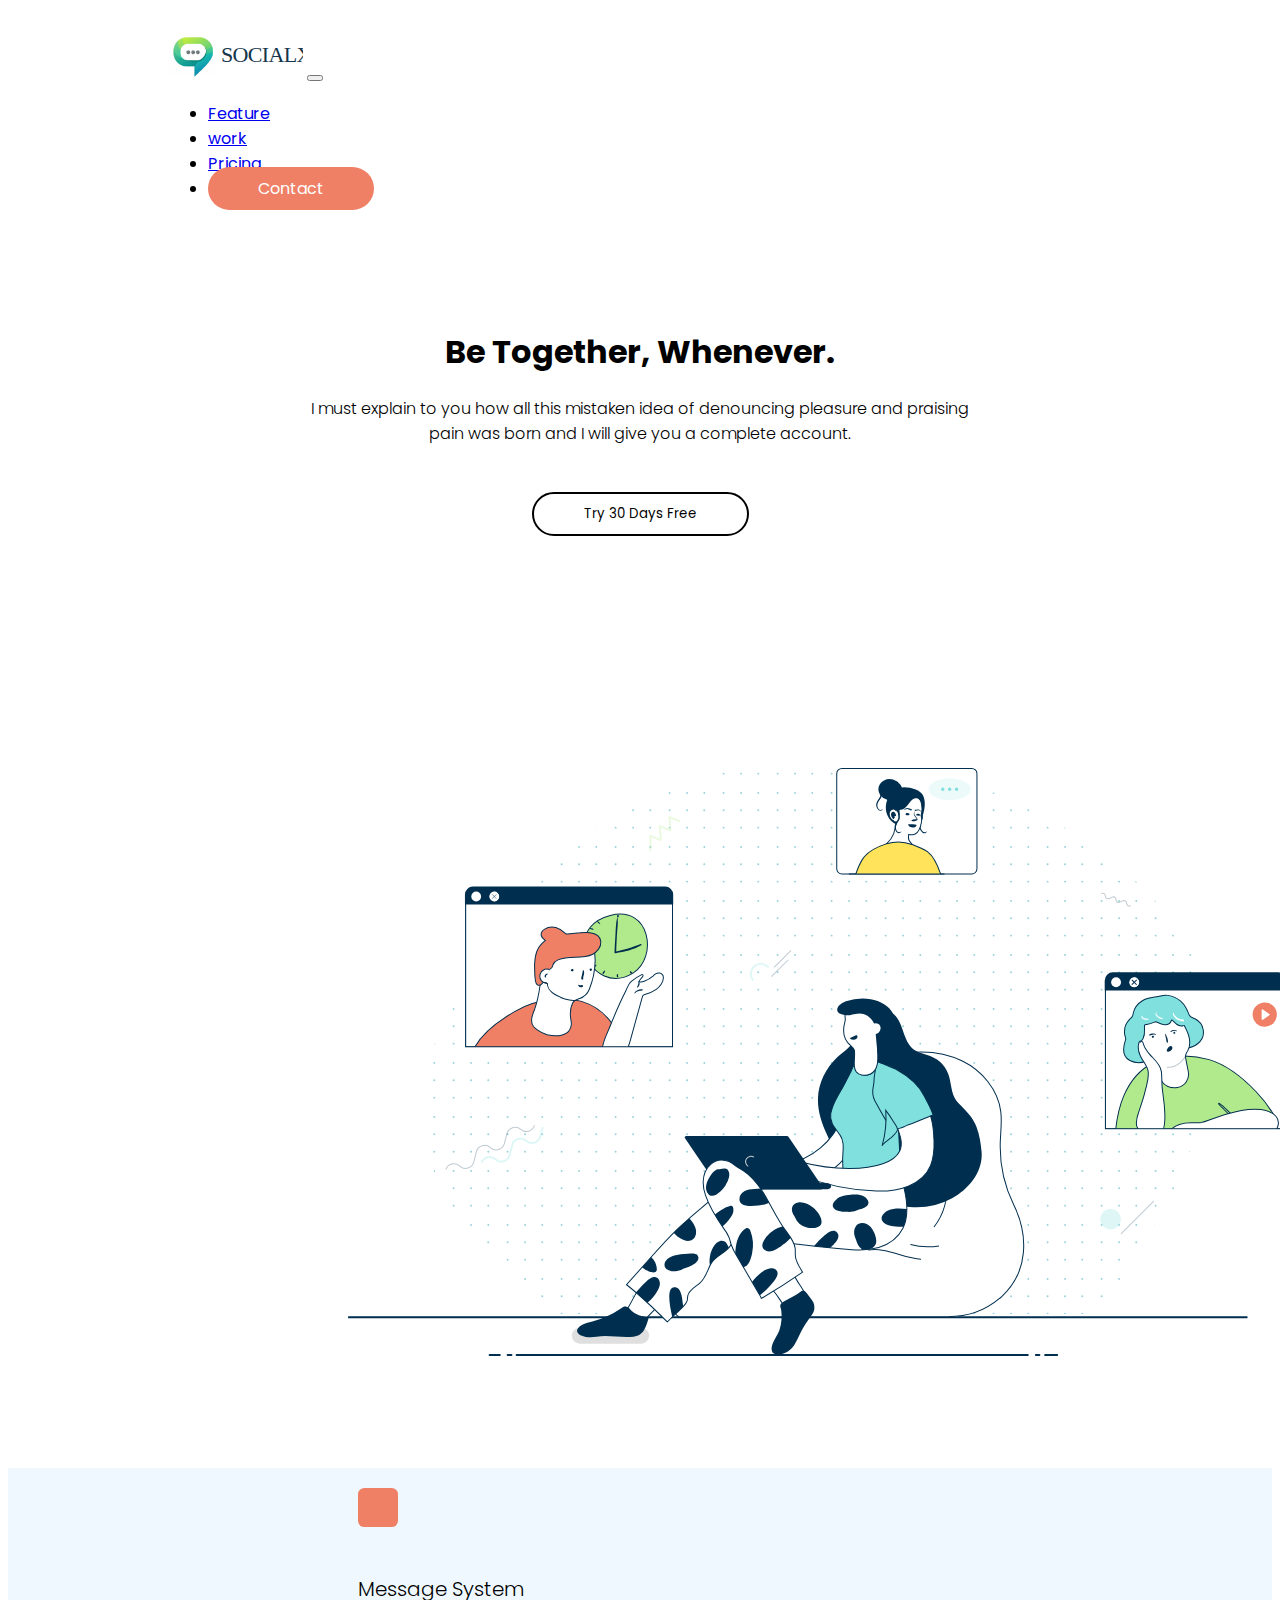
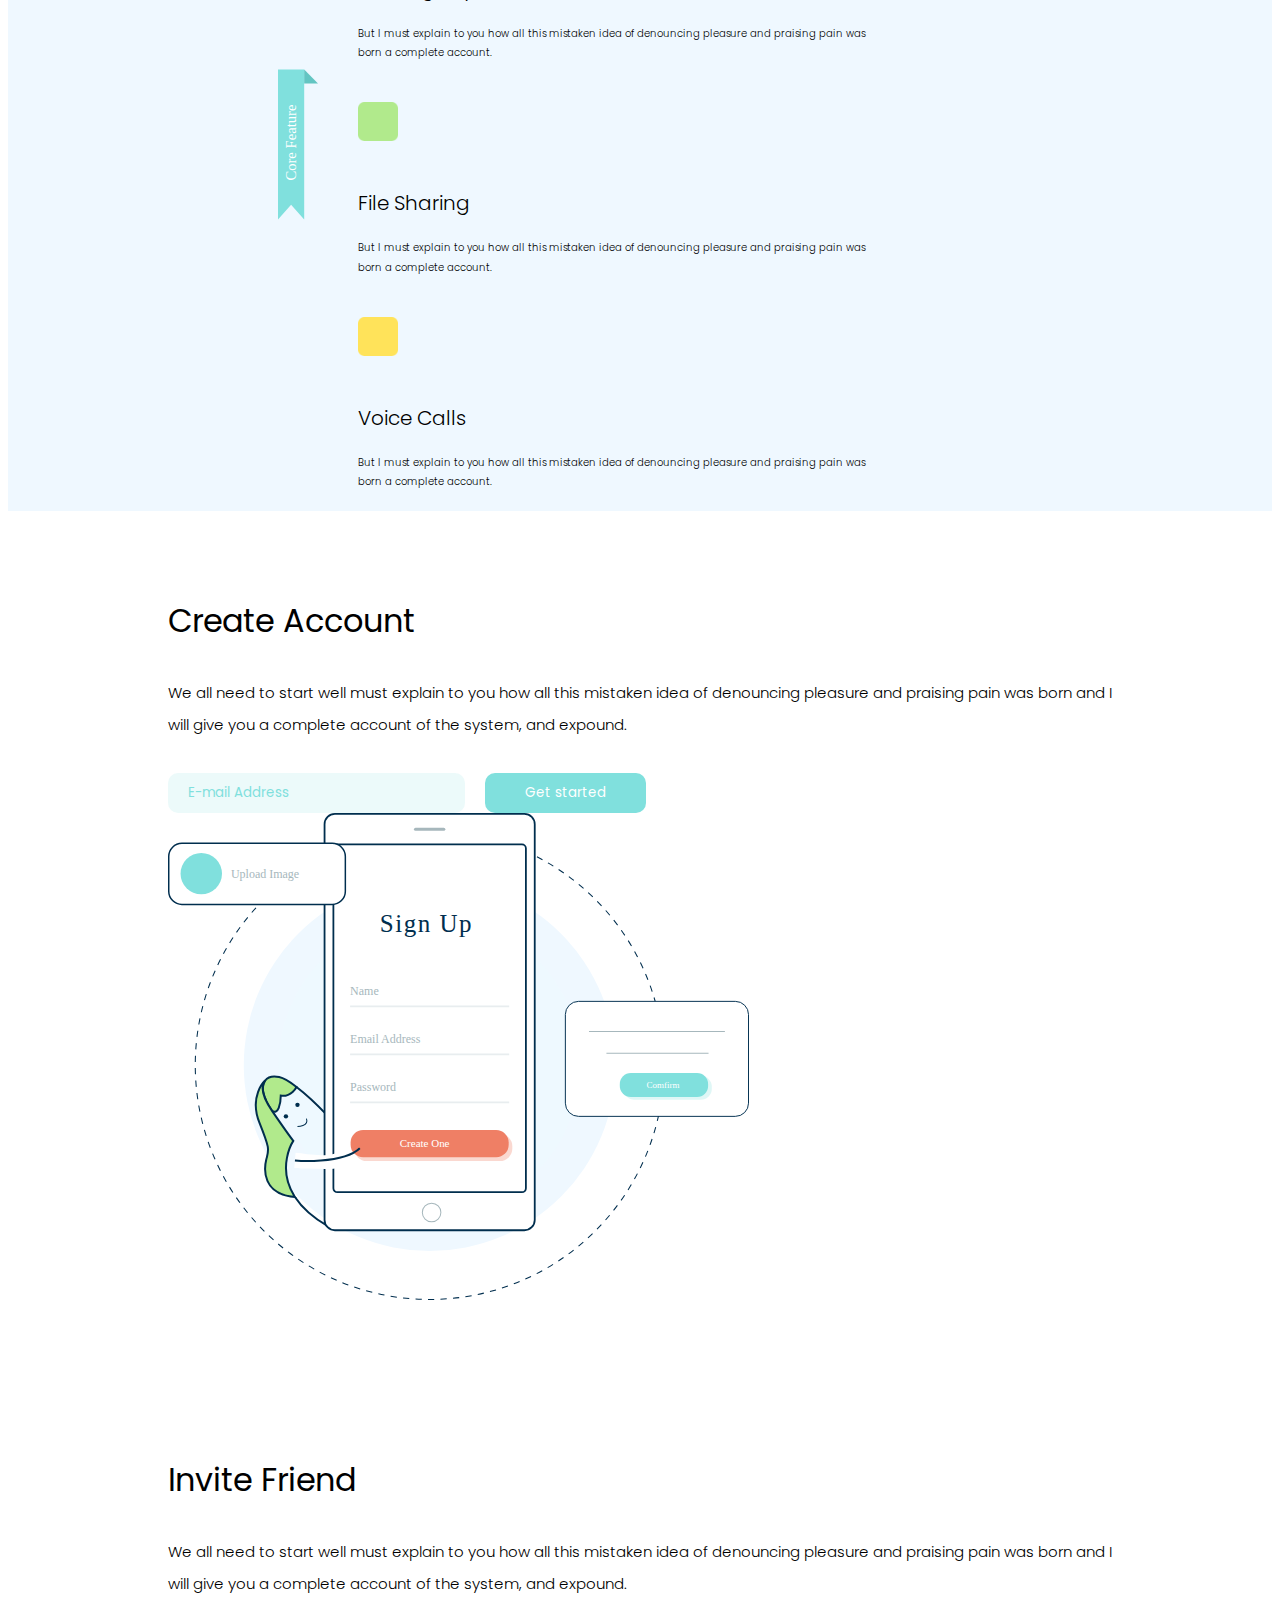
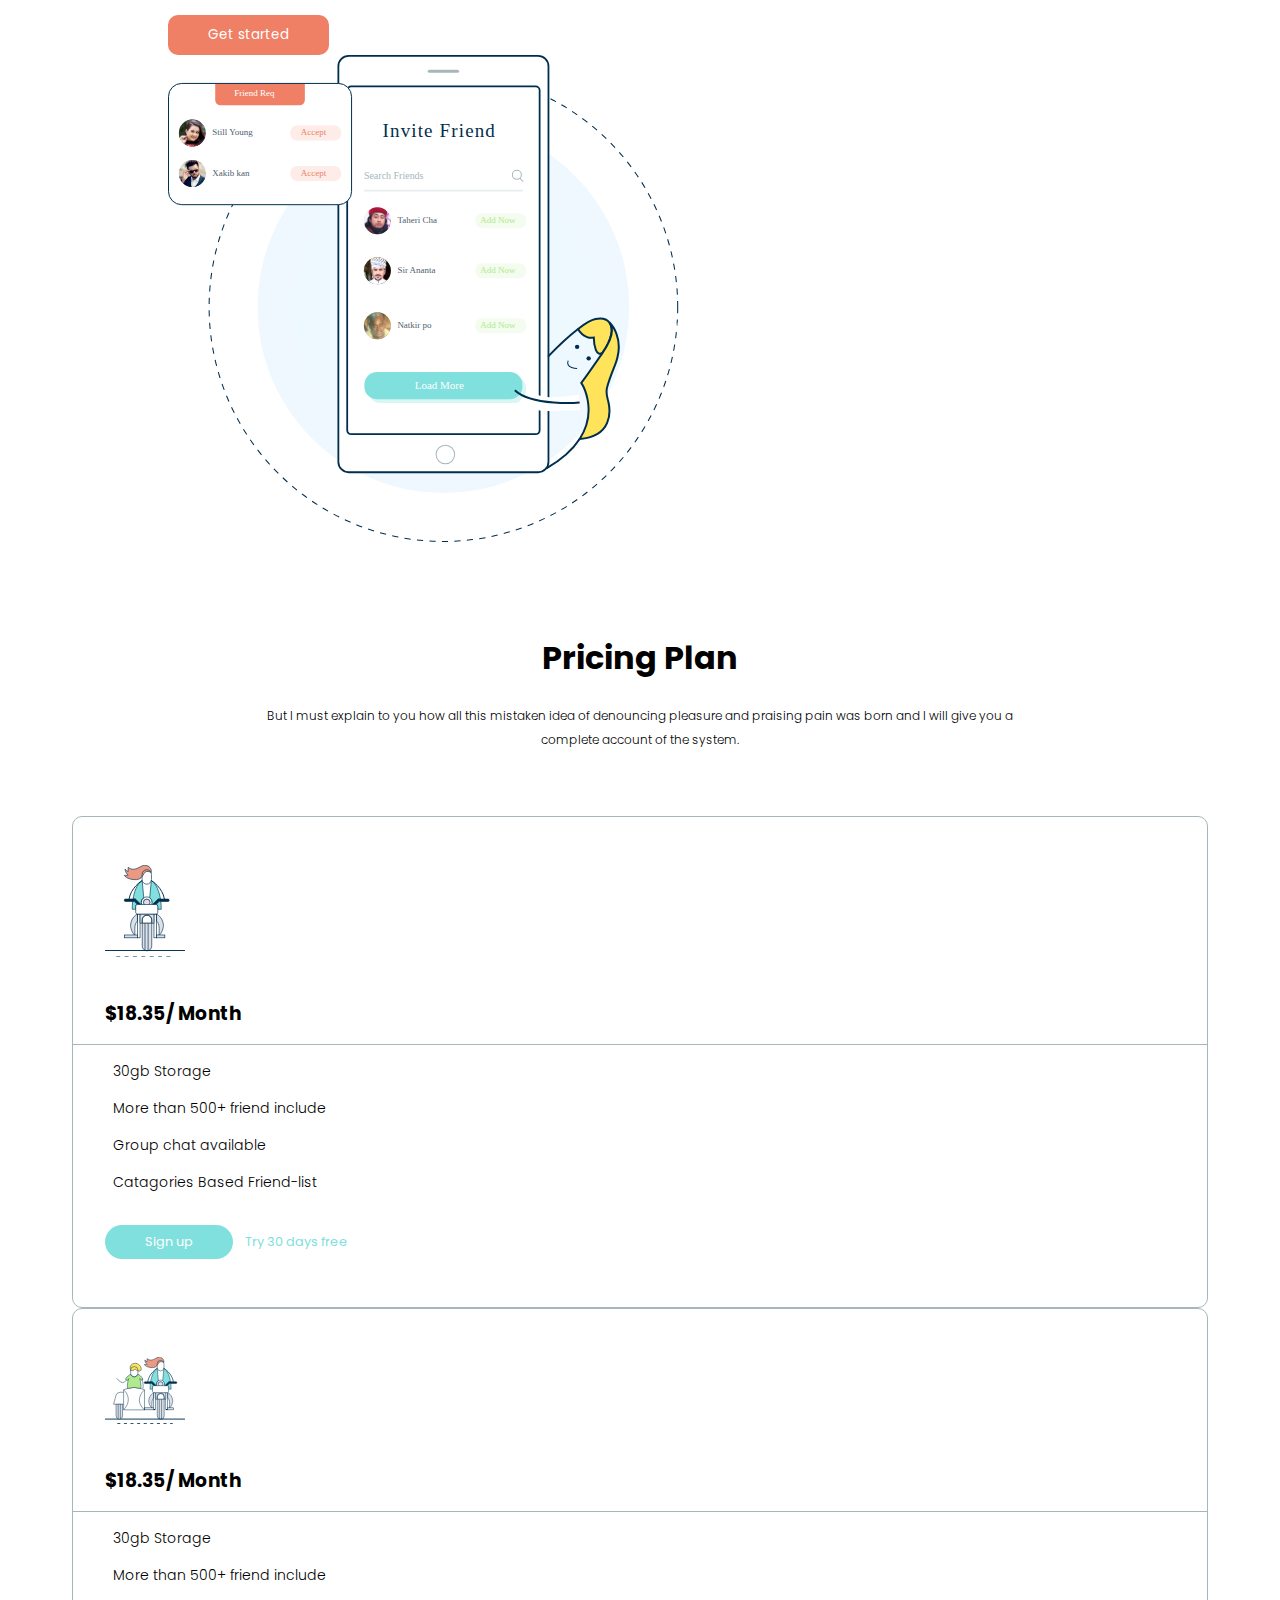
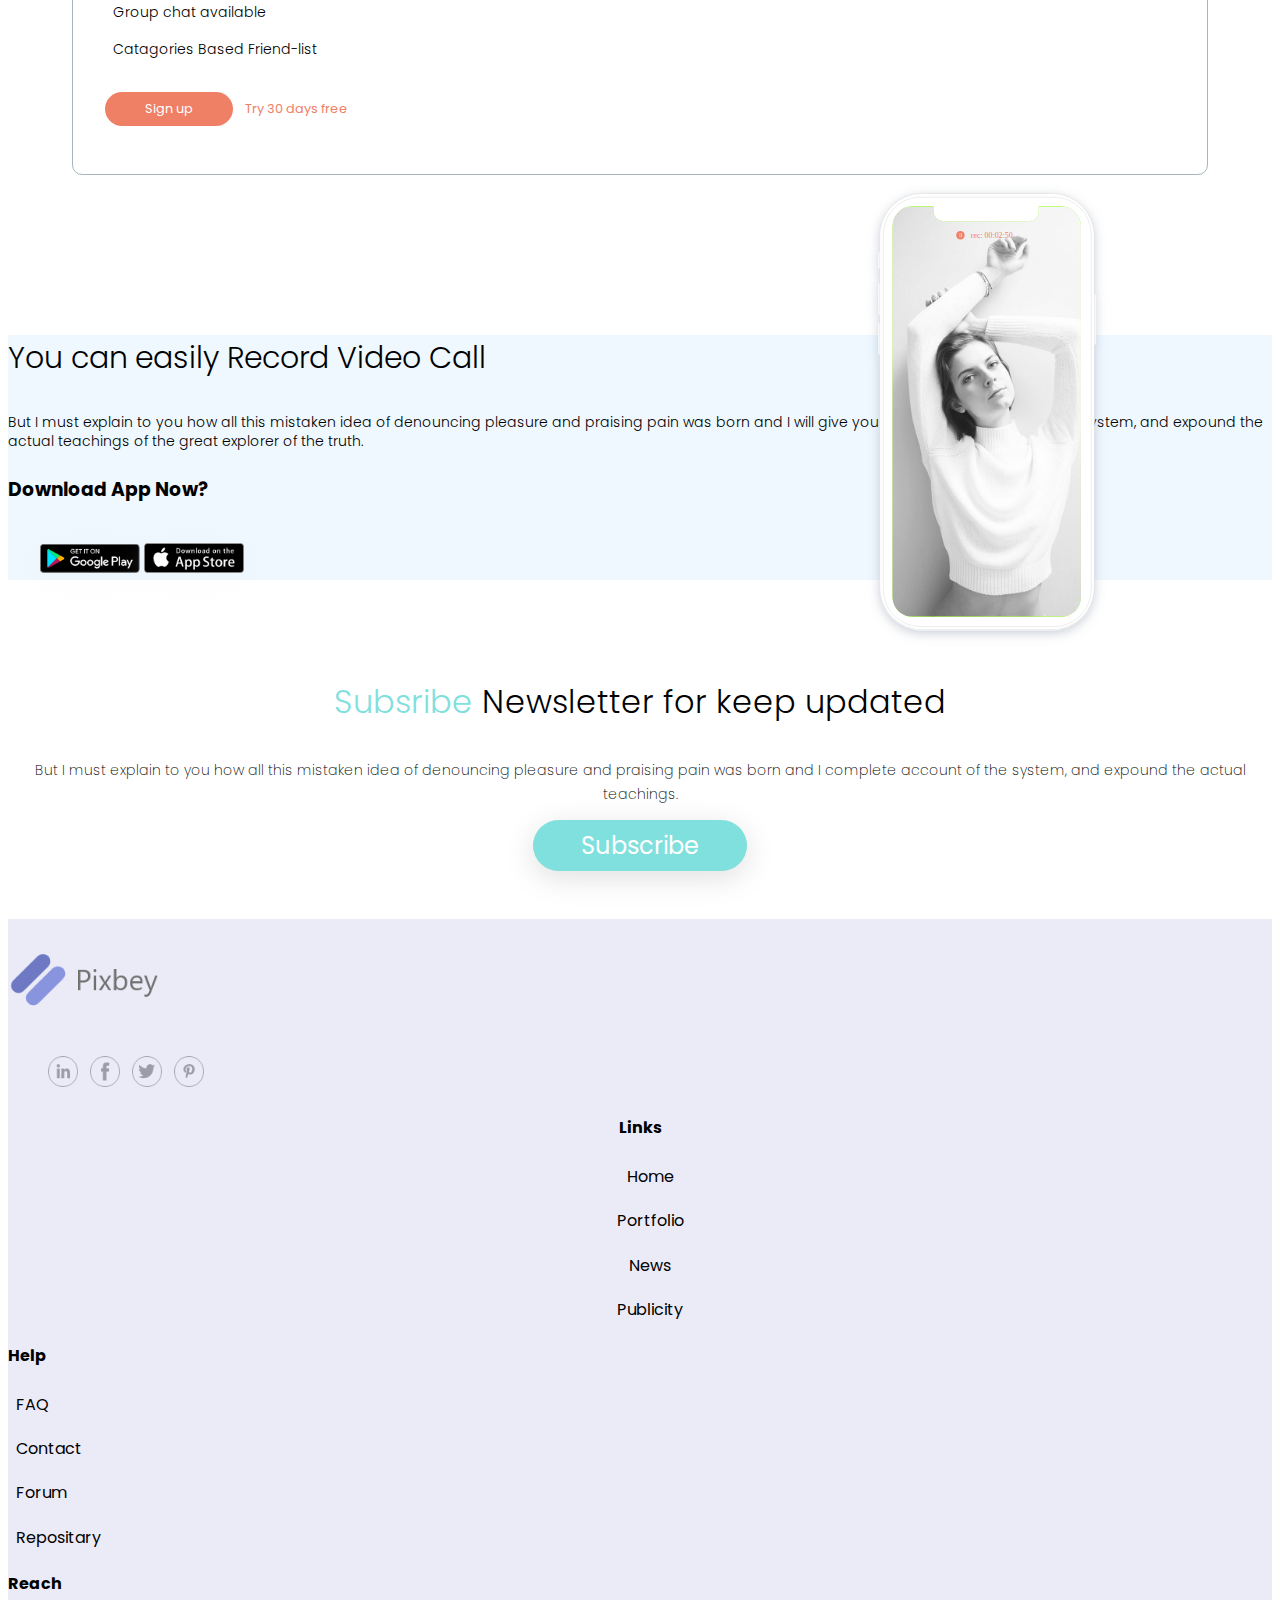
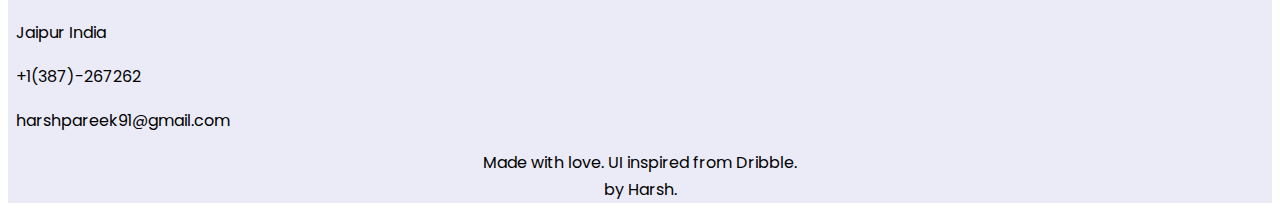
<file: index.html>
<!doctype html>
<html lang="en">

<head>
    <!-- Required meta tags -->
    <meta charset="utf-8">
    <meta name="viewport" content="width=device-width, initial-scale=1">

    <!-- Bootstrap CSS -->
    <link href="https://cdn.jsdelivr.net/npm/bootstrap@5.0.0-beta1/dist/css/bootstrap.min.css" rel="stylesheet"
        integrity="sha384-giJF6kkoqNQ00vy+HMDP7azOuL0xtbfIcaT9wjKHr8RbDVddVHyTfAAsrekwKmP1" crossorigin="anonymous">
    <link rel="stylesheet" href="style.css">
    <link rel="preconnect" href="https://fonts.gstatic.com">
    <link href="https://fonts.googleapis.com/css2?family=Poppins:wght@100;200;300;400&display=swap" rel="stylesheet">

    <title>SocialX</title>
</head>

<body>
    <nav class="main-menu navbar navbar-expand-md navbar-light mx-md-5">
  <div class="container-fluid">
    <a class="navbar-brand" href="#"><img src="img/logo.svg" alt=""></a>
    <button class="navbar-toggler" type="button" data-bs-toggle="collapse" data-bs-target="#navbarNav" aria-controls="navbarNav" aria-expanded="false" aria-label="Toggle navigation">
      <span class="navbar-toggler-icon"></span>
    </button>
    <div class="collapse navbar-collapse d-md-flex justify-content-end" id="navbarNav">
      <ul class="navbar-nav">
        <li class="nav-item mx-3">
          <a class="nav-link" href="#">Feature</a>
        </li>
        <li class="nav-item mx-3">
          <a class="nav-link" href="#">work</a>
        </li>
        <li class="nav-item mx-3">
          <a class="nav-link" href="#">Pricing</a>
        </li>
        <li class="nav-item mx-3">
          <a class="nav-link get-started" onclick="takeme()">Contact</a>
        </li>
      </ul>
    </div>
  </div>
</nav>

<!--BANNER-->
<div class="container-fluid banner">
    <div class="row stars">
        <img src="img/icon.svg" alt="" class="img-fluid">
        <div class="text-h">
            <h1>Be Together, Whenever.</h1>
            <p>I must explain to you how all this mistaken idea of denouncing pleasure and praising <br> pain was born and I will give you a
            complete account.</p>
            <button onclick="takeme()">Try 30 Days Free</button>
        </div>
    </div>
    <div class="row svg-main" >
        <img src="img/Group 265.svg" alt="" class="img-fluid">
    </div>
</div>

<!--Features-->
<div class="features container-fluid">
  <img src="img/heading.svg" alt="" class="img-fluid temp">
    <div class="row align-items-center d-flex justify-content-center">
      <div class="col-lg-3 col-md-4 col-sm-10">
        <div class="blurp">
          <img src="img/Rectangle 443.svg" alt="" class="img-fluid">
          <h3>Message System</h3>
          <p>
            But I must explain to you how all this mistaken idea of denouncing pleasure and praising pain was born a complete
            account.
          </p>
        </div>
      </div>
      <div class="col-lg-3 col-md-4 col-sm-10">
        <div class="blurp">
          <img src="img/Rectangle 445.png" alt="" class="img-fluid">
          <h3>File Sharing</h3>
          <p>
            But I must explain to you how all this mistaken idea of denouncing pleasure and praising pain was born a complete
            account.
          </p>
        </div>
      </div>
      <div class="col-lg-3 col-md-4 col-sm-10">
        <div class="blurp">
          <img src="img/Rectangle 447.png" alt="" class="img-fluid">
          <h3>Voice Calls</h3>
          <p>
            But I must explain to you how all this mistaken idea of denouncing pleasure and praising pain was born a complete
            account.
          </p>
        </div>
      </div>
    </div>
</div>
<div class="container-fluid action-time my-2">
  <div class="row credit">
    <div class="col-lg col-sm-10 sign-up-l my-auto">
      <h1>Create Account</h1>
      <p>We all need to start well must explain to you how all this mistaken idea of denouncing pleasure and praising pain was
      born and I will give you a complete account of the system, and expound.</p>
      <form class="sign" action="">
        <input type="email" placeholder="E-mail Address" id="email">
        <button>Get started</button>
      </form>
    </div>
    <div class="col-lg col-sm-10 sing-up-r px-md-1 px-lg-0">
      <img src="img/Illustration1.svg" alt="" class="img-fluid">
    </div>
    <span id="line" class="d-md-none"></span>
  </div>
   <div class="row credit">
    <div class="col-lg col-sm-10 sign-up-l my-auto order-md-2 px-lg-5">
      <h1>Invite Friend</h1>
      <p>We all need to start well must explain to you how all this mistaken idea of denouncing pleasure and praising pain
        was
        born and I will give you a complete account of the system, and expound.</p>
      
        
        <button id="invite">Get started</button>
      
    </div>
    <div class="col-lg col-sm-10 sing-up-r">
      <img src="img/Illustration.svg" alt="" class="img-fluid">
    </div>
  </div>
</div>
<div class="container-fluid pricing">
  <div class="row head-price">
    <h1>Pricing Plan</h1>
    <p>But I must explain to you how all this mistaken idea of denouncing pleasure and praising pain was born and I will give
    you a complete account of the system.</p>
  </div>
  <div class="row d-md-flex justify-content-center">
    <div class="col-lg-3 col-md-10 money">
      <img src="img/Group 1119.svg" alt="" class="img-fluid">
      <h3>$18.35/ Month</h3>
      <span class="lines"></span>
      <ul>
        <li>30gb Storage</li>
        <li>More than 500+ friend include</li>
        <li>Group chat available</li>
        <li>Catagories Based Friend-list</li>
      </ul>
      <div class="go-on">
        <button onclick="takeme()">Sign up</button>
        <a href="">Try 30 days free</a>
      </div>
    </div>
    <div class="col-lg-3 col-md-10 money">
      <img src="img/Group 1128.svg" alt="" class="img-fluid">
      <h3>$18.35/ Month</h3>
      <span class="lines"></span>
      <ul>
        <li>30gb Storage</li>
        <li>More than 500+ friend include</li>
        <li>Group chat available</li>
        <li>Catagories Based Friend-list</li>
      </ul>
      <div class="go-on right-b">
        <button onclick="takeme()">Sign up</button>
        <a href="">Try 30 days free</a>
      </div>
    </div>
  </div>
</div>
<div class="container-fluid phone px-md-5">
  <div class="row mx-md-5 py-md-5">
    <div class="col-md-7 text-d mx-md-5 px-md-5 col-sm-12">
      <h2>You can easily Record Video Call</h2>
      <p>But I must explain to you how all this mistaken idea of denouncing pleasure and praising pain was born and I will give
      you a complete account of the system, and expound the actual teachings of the great explorer of the truth.</p>
      <h3 class="d-inline">Download App Now? </h3>
      <span class="google play"><img onclick="takeme()" src="img/Group 1108.png" alt="" class="img-fluid" width="100px"></span>
      <span class="google apple "><img onclick="takeme()" src="img/Group 1114.png" alt="" class="img-fluid" width="100px"></span>
    </div>
  </div>
  
</div>
<div class="container-fluid screen d-md-none d-lg-block"><img src="img/Screen.svg" alt="" class="img-fluid iphone" width="250px"></div>

<div class="container-fluid news mt-lg-5">
  <div class="row">
    <div class="row px-5">
      <div class="col">
        <h1><span>Subsribe</span> Newsletter for keep updated</h1>
        <p>But I must explain to you how all this mistaken idea of denouncing pleasure and praising pain was born and I
          complete
          account of the system, and expound the actual teachings.</p>
      </div>
      <div class="col my-auto py-4"><button onclick="takeme()">Subscribe</button></div>
    </div>
  </div>
</div>
<div class="container-fluid footer-l">
  <div class="row px-md-5">
    <div class="col-md col-sm-10 ">
      <img src="img/Group 50.png" alt="" class="iimg-fluid" width="150px">
      <ul class="socials">
        <li><img src="img/Group 47.png" alt=""></li>
        <li><img src="img/Group 45.png" alt=""></li>
        <li><img src="img/Group 48.png" alt=""></li>
        <li><img src="img/Group 46.png" alt=""></li>
      </ul>
    </div>
    <div class="col-md col-sm-6 navigate_me">
      <h4>Links</h4>
      <ul class="link">
        <li class="take_me lets_go">Home</li>
        <li class="take_me lets_go">Portfolio</li>
        <li class="take_me lets_go">News</li>
        <li class="take_me lets_go">Publicity</li>
      </ul>
    </div>
    <div class="col-md col-sm-6">
      <h4>Help</h4>
      <ul class="service">
        <li class="help lets_go">FAQ</li>
        <li class="help lets_go">Contact</li>
        <li class="help lets_go">Forum</li>
        <li class="help lets_go">Repositary</li>
      </ul>
    </div>
    <div class="col-md col-sm-10">
      <h4>Reach</h4>
      <ul class="address">
        <li class="reach_me lets_go">Jaipur India</li>
        <li class="reach_me lets_go">+1(387)-267262</li>
        <li class="reach_me lets_go">harshpareek91@gmail.com</li>
      </ul>
    </div>
    <div class="row footer-line mt-5 mb-1 mx-auto">
      <div class="col last">Made with love. UI inspired from Dribble.</div>
      <div class="col last"><i class="fa fa-heart" aria-hidden="true"></i> by Harsh.</Harsh></div>
    </div>

  </div>
</div>

<script src="main.js"></script>
    <!-- Optional JavaScript; choose one of the two! -->

    <!-- Option 1: Bootstrap Bundle with Popper -->
    <script src="https://cdn.jsdelivr.net/npm/bootstrap@5.0.0-beta1/dist/js/bootstrap.bundle.min.js"
        integrity="sha384-ygbV9kiqUc6oa4msXn9868pTtWMgiQaeYH7/t7LECLbyPA2x65Kgf80OJFdroafW"
        crossorigin="anonymous"></script>

    <!-- Option 2: Separate Popper and Bootstrap JS -->
    <!--
    <script src="https://cdn.jsdelivr.net/npm/@popperjs/core@2.5.4/dist/umd/popper.min.js" integrity="sha384-q2kxQ16AaE6UbzuKqyBE9/u/KzioAlnx2maXQHiDX9d4/zp8Ok3f+M7DPm+Ib6IU" crossorigin="anonymous"></script>
    <script src="https://cdn.jsdelivr.net/npm/bootstrap@5.0.0-beta1/dist/js/bootstrap.min.js" integrity="sha384-pQQkAEnwaBkjpqZ8RU1fF1AKtTcHJwFl3pblpTlHXybJjHpMYo79HY3hIi4NKxyj" crossorigin="anonymous"></script>
    -->
</body>

</html>
</file>
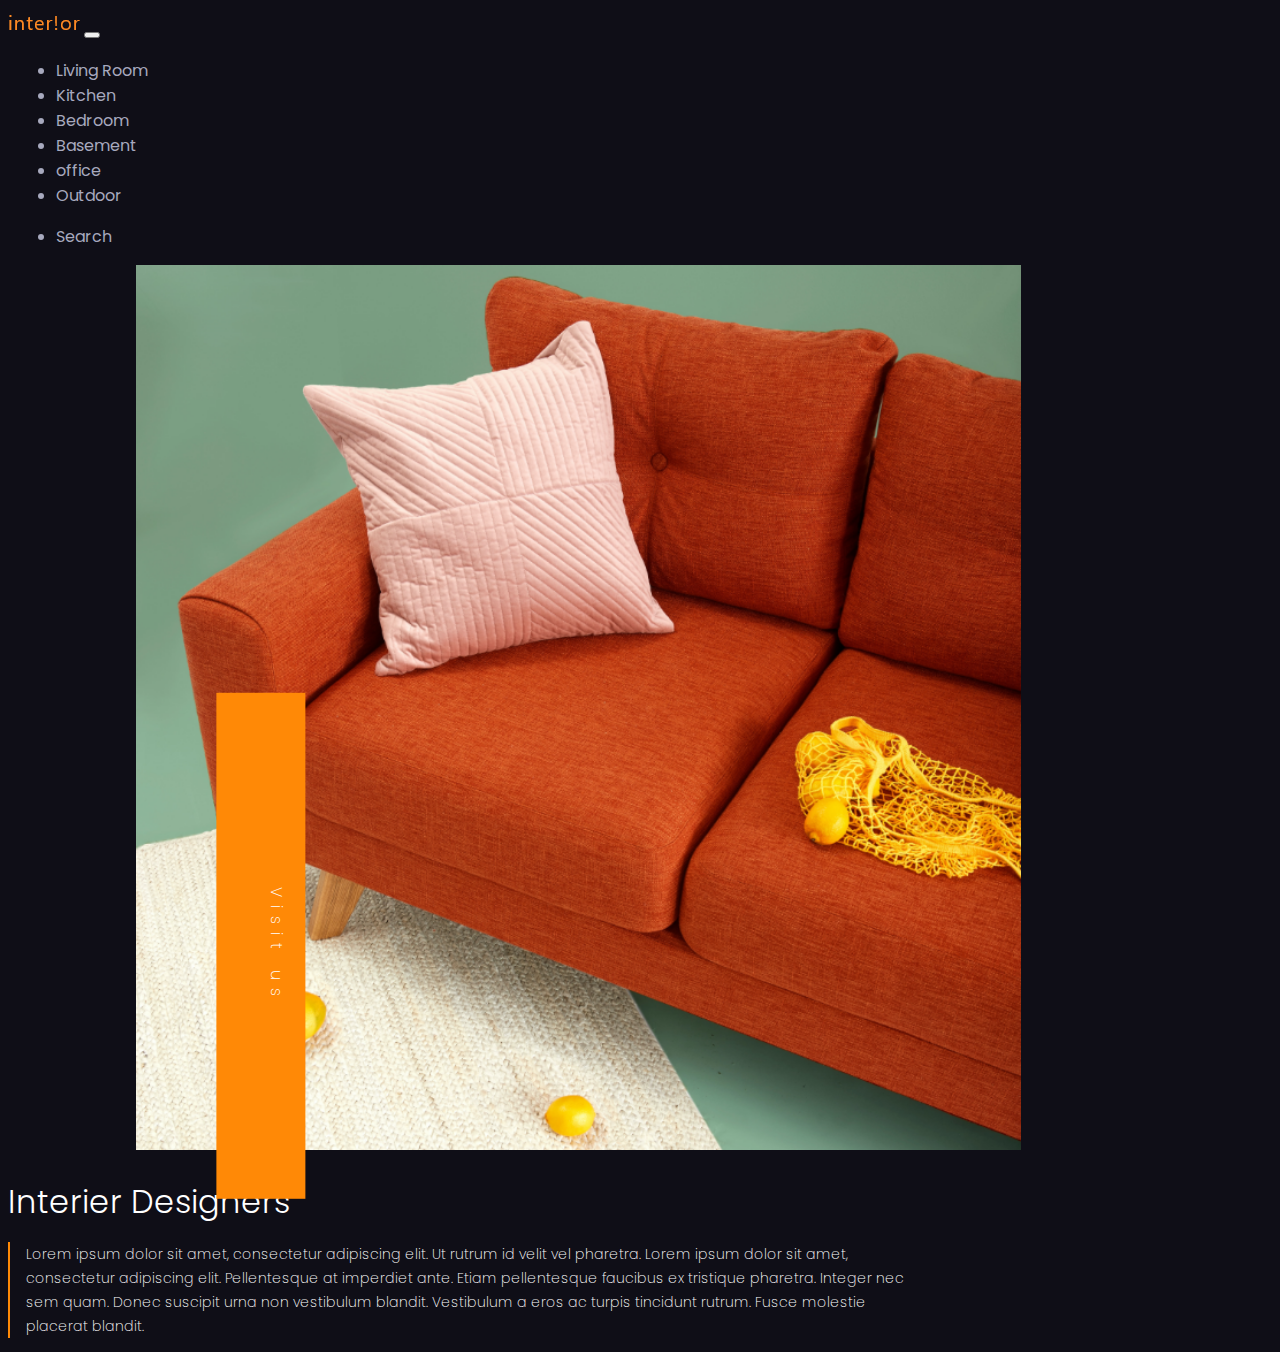
<file: furniture.html>
<!doctype html>
<html lang="en">
  <head>
    <!-- Required meta tags -->
    <meta charset="utf-8">
    <meta name="viewport" content="width=device-width, initial-scale=1">

    <!-- Bootstrap CSS -->
    <link href="https://cdn.jsdelivr.net/npm/bootstrap@5.0.0-beta1/dist/css/bootstrap.min.css" rel="stylesheet" integrity="sha384-giJF6kkoqNQ00vy+HMDP7azOuL0xtbfIcaT9wjKHr8RbDVddVHyTfAAsrekwKmP1" crossorigin="anonymous">
   
    <link rel="preconnect" href="https://fonts.gstatic.com">
    <link href="https://fonts.googleapis.com/css2?family=Poppins:wght@100;200;300;400&display=swap" rel="stylesheet">
    <link rel="stylesheet" href="furnit.css">

    <title>lovely</title>
  </head>
  <body>
    <nav class="navbar navbar-expand-lg mx-5 ">
        <div class="container-fluid justify-content-center mt-2">
            <a class="navbar-brand" href="#"><img src="img/logo.png" alt="" class="img-fluid"></a>
            <button class="navbar-toggler bg-light" type="button" data-bs-toggle="collapse" data-bs-target="#navbarSupportedContent"
                aria-controls="navbarSupportedContent" aria-expanded="false" aria-label="Toggle navigation">
                <span class="navbar-toggler-icon"></span>
            </button>
            <div class="collapse navbar-collapse " id="navbarSupportedContent">
                <ul class="navbar-nav mx-auto head">
                   
                    <li class="nav-item">
                        <a class="nav-link" href="#">Living Room</a>
                    </li>
                    <li class="nav-item">
                        <a class="nav-link" href="#">Kitchen</a>
                    </li>
                    <li class="nav-item">
                        <a class="nav-link" href="#">Bedroom</a>
                    </li>
                    <li class="nav-item">
                        <a class="nav-link" href="#">Basement</a>
                    </li>
                    <li class="nav-item">
                        <a class="nav-link" href="#">office</a>
                    </li>
                    <li class="nav-item">
                        <a class="nav-link" href="#">Outdoor</a>
                    </li> 
                   </ul>
             </div>
             <div class="">
                 <ul class="navbar-nav  mx-auto head">
                    <li class="nav-item">
                        <a class="nav-link" href="#">Search</a>
                    </li>
                 </ul>
             </div>
        </div>
    </nav>
    <div class="container-fluid hero">
        <div class="row">
            <div class="col justify-content-end image-p">
                <img src="img/Image.png" alt="" class="img-fluid mt-5" width="70%">
                <div class="xxx"><h4>Visit us</h4></div>
            </div>
            <div class="col my-auto">
                <h1 class="heading-t">Interier Designers</h1>
                <p class="para">Lorem ipsum dolor sit amet, consectetur adipiscing elit. Ut rutrum id velit vel pharetra. Lorem ipsum dolor sit amet,
                consectetur adipiscing elit. Pellentesque at imperdiet ante. Etiam pellentesque faucibus ex tristique pharetra. Integer
                nec sem quam. Donec suscipit urna non vestibulum blandit. Vestibulum a eros ac turpis tincidunt rutrum. Fusce molestie
                placerat blandit.</p>
            </div>
        </div>
    </div>

    <!-- Optional JavaScript; choose one of the two! -->

    <!-- Option 1: Bootstrap Bundle with Popper -->
    <script src="https://cdn.jsdelivr.net/npm/bootstrap@5.0.0-beta1/dist/js/bootstrap.bundle.min.js" integrity="sha384-ygbV9kiqUc6oa4msXn9868pTtWMgiQaeYH7/t7LECLbyPA2x65Kgf80OJFdroafW" crossorigin="anonymous"></script>

    <!-- Option 2: Separate Popper and Bootstrap JS -->
    <!--
    <script src="https://cdn.jsdelivr.net/npm/@popperjs/core@2.5.4/dist/umd/popper.min.js" integrity="sha384-q2kxQ16AaE6UbzuKqyBE9/u/KzioAlnx2maXQHiDX9d4/zp8Ok3f+M7DPm+Ib6IU" crossorigin="anonymous"></script>
    <script src="https://cdn.jsdelivr.net/npm/bootstrap@5.0.0-beta1/dist/js/bootstrap.min.js" integrity="sha384-pQQkAEnwaBkjpqZ8RU1fF1AKtTcHJwFl3pblpTlHXybJjHpMYo79HY3hIi4NKxyj" crossorigin="anonymous"></script>
    -->
  </body>
</html>
</file>
<file: style.css>
*{
    font-family: 'Poppins', sans-serif;
}

button:focus{
    outline: none;
}

.main-menu{
    padding: 1.5rem 10rem;
}
@media(max-width:786px){
   .main-menu{
       padding: 1.5rem 0;
   }
}
.get-started{
    background-color: #EF7F65;
    padding: 10px 50px !important;
    color: white !important;
    border-radius: 30px;
}

.get-started:hover{
    cursor: pointer;
    color: white;
    background-color: #f07c62;
     background-color:#80E0DD;
    box-shadow: rgba(235, 235, 235, 0.2) 0px 7px 29px 0px;
}



.get-started:focus{
    outline: none;
   
}

.nav-item a:hover{
    text-decoration: underline #EF7F65;
    color: black;
}

.stars img{
    margin: 20px auto;

    max-width: 95%;
}

@media(min-width:992px){
    .svg-main{
        max-width: 50%;
        margin: 0 auto;
    }
    .text-h{
        margin-top: -10rem;
    }
}

.text-h{
    text-align: center;
    padding-left: auto;
}

.text-h button{
    background-color: transparent;
    border: 2px black solid;
    padding: 10px 50px;
    border-radius: 40px;
    margin-top: 30px;
    box-sizing: border-box;
    
}


.text-h button:hover{
    background-color: #f07c5f;
    color: white;
    transition: .3sec;
    border: none;
    border: 2px transparent solid;
   box-shadow: rgba(235, 235, 235, 0.2) 0px 7px 29px 0px;
}

.text-h p{
    font-weight: 300;
}
.text-h h1{
    margin-bottom: 20px;
}


text-h button:focus{
    outline: none !important;
}

.features{
    background-color: #EFF8FF;
    margin-top: 105px;
    padding: 0 60px;
    display: flex;
    justify-content: center;
}

.blurp{
   margin-left: 40px;
}


.blurp h3{
    font-size: 20px;
    font-weight: 300;
}

.blurp p{
    font-size: 10px;
    line-height: 1.2rem;
    width: 80%;
    font-weight: 300;
}



.blurp h2, .blurp p{
    margin: 20px 0;
}


.blurp img{
    max-width: 40px;
    margin: 20px 0;
}

.temp{
    max-width: 40px;
    margin-bottom: 90px;
}

@media(max-width:768px){
    .temp{
   display: none;
}

}

@media(max-width:576px){
    .blurp{
        text-align: center;
    }

    .blurp h3{
        margin-right: 40px;

    
    }
    .blurp img{
        margin-right: 40px;
    }

    .blurp p{
      max-width: 100%;
    }
}


.credit{
    padding: 4rem 10rem;
}

@media(max-width:576px){
    .credit{
    padding: 20px 0;
    text-align: center;
}

.credit img{
    margin-top: 30px;
}
.sign input, .sign button{
    margin-bottom: 10px;
}
#line{
    display: block;
    width: 100%;
    background: cornflowerblue;
    height: 2px;
    margin-top: 30px;
}
}

.sign-up-l h1{
    font-weight: 400;
    margin-bottom: 2rem;
}

.sign-up-l p{
    font-weight: 300;
    line-height: 2rem;
    font-size: 15px;
}

.sign-up-l form{
    margin-top: 2rem;
}
.sign-up-l form input{
    border: none;
    border-radius: 10px;
    background-color: rgba(128, 224, 221, 0.15);
    padding: 10px 20px;
}

.sign-up-l form input::placeholder{
    color: #80E0DD;
}

.sign-up-l form button{
    border: none;
    background-color: #80E0DD;
    color: white;
    padding: 10px 40px;
    border-radius: 10px;
    margin-left: 1rem;
}

.sign-up-l form button:hover{
   box-shadow: rgba(100, 100, 111, 0.2) 0px 7px 29px 0px;
   transition: .25sec;
   background-color: #80e089;
}


#invite{
    border: none;
    background-color: #EF7F65;
    color: white;
    padding: 10px 40px;
    border-radius: 10px;
    
}

#invite:hover{
    box-shadow: rgba(100, 100, 111, 0.2) 0px 7px 29px 0px;
   transition: .25sec;
   background-color: #80E0DD;
}


.head-price{
    text-align: center;
}

.head-price p{
    width: 60%;
    margin: 0 auto;
    font-size: 12px;
    font-weight: 300;
    line-height: 1.5rem;
    margin-bottom: 4rem;
}

.money{
    margin: 0 4rem;
    border: 1px solid #A6B7BC;
    padding: 3rem 0;
    border-radius: 10px;
}

.money img{
    width: 80px;
    margin-bottom: 1rem;
    margin-left: 2rem;
}

.money h3{
    margin-left: 2rem;
    margin-bottom: 1rem;
}

.lines{
    display: block;
    width: 100%;
    height: 1px;
    background-color: #A6B7BC;
    padding-left: -2rem;
}

.money ul{
    list-style-type: none;
    margin-top: 1rem;
    margin-left: 0;
}

.money ul li{
    margin-bottom: 1rem;
    font-size: 14px;
    font-weight: 300;
}

.go-on button{
    margin-left: 3rem;
    border: none;
    background-color: #80E0DD;
    color: white;
    padding: 8px 40px;
    border-radius: 30px;
    margin-left: 1rem;
    font-size: .8rem;

}
.go-on{
    padding-left: 1rem;
    padding-top: 1rem;
}

.go-on a{
    text-decoration: none;
    color: #80E0DD;
    font-size: .8rem;
    margin-left: .5rem;
}

.go-on button:hover{
    box-shadow: rgba(100, 100, 111, 0.2) 0px 7px 29px 0px;
   transition: .25sec;
   background-color: #80e089;
}

.go-on a:hover{
    color: #80e089;
}

.right-b button{
    background-color: #EF7F65;
}

.right-b a{
    color: #EF7F65;
}

@media(max-width:576px){
    .money{
        box-shadow: rgba(100, 100, 111, 0.2) 0px 7px 29px 0px;
        max-width: 80%;
        margin-left: 1rem;
        margin-right: 1rem;
        margin-bottom: 2rem;
    }
}
@media(min-width:576px) and (max-width:768px){
    .money{
        box-shadow: rgba(100, 100, 111, 0.2) 0px 7px 29px 0px;
        max-width: 100%;
        text-align: center;
        margin: 2rem 2rem;
    }
    .credit{
        justify-content: center;
        text-align: center;
    }

    .sign-up-l form input{
        margin-bottom: 1rem;
    }
    .sign-up-l button{
        margin-bottom: 2rem;
    }

    .sign-up-l h1{
        margin-top: 2rem;
    }


    .sign-up-l p{
        width: 100%;
    }
}

.phone{
    margin-top: 10rem;
    background-color: #EFF8FF;
}

.phone img{
    max-width: 250px;
     box-shadow: rgba(235, 235, 235, 0.2) 0px 7px 29px 0px;
     margin-top: -4rem;

}

.phone-s{
    padding-left: 3rem;
}

.text-d h2{
    font-size: 30px;
    font-weight: 300;
    margin-bottom: 2rem;
}

.text-d p{
    font-size: 14px;
    line-height: 1.2rem;
    font-weight: 300;
    margin-bottom: 1.5rem;
}

@media(max-width:576px){
    .text-d{
        text-align: center;
        padding: 2rem 0;
    }
    .text-d p{
        width: 90%;
        margin-left: auto;
        margin-right: auto;
    }
}

.screen{
   text-align: right;
   padding-right: 10rem;
   padding-top: -1rem;
}
.iphone{
    margin-top: -25rem;
    position: relative;
}

@media(width:1024px){
    .iphonr{
        margin-top: -30rem;
    }
}

@media(max-width:768px){
    .iphone{
        display: none;
    }
    .phone{
        margin-top: 0;
    }

}

.google{
    padding-top: 2rem;
    display: inline-block;
}

.play{
    margin-left: 2rem;
}

.google img{
    margin-top: -1rem;
}

@media(max-width:576px){
    .google{
        display: block;
    }
    .play{
        margin-left: 0;
    }
}

@media(min-width:576px) and (max-width:768px){
    .play{
        margin-left: 0;
    }
}

.news{
    text-align: center;
}

.news h1{
    font-size: 2rem;
    font-weight: 300;
    margin-bottom: 2rem;
}
.news h1 span{
    color: #80E0DD;
}
 

.news p{
    font-size: 14px;
    line-height: 1.5rem;
    font-weight: 200;
}

.news button{
    border: none;
    background-color: #80E0DD;
    padding: .5rem 3rem;
    color: white;
    font-size: 1.5rem;
    border-radius: 40px;
    margin-right: auto;
    box-shadow: rgba(100, 100, 111, 0.2) 0px 7px 29px 0px
    
}

.news button:hover{
    
    background-color: #EF7F65;
    

}

.footer-l{
    margin-top: 3rem;
    background-color: #EBEBF8;
    padding-top: 2rem;
}


.footer-l li{
    list-style-type: none;
    
}

.socials li{
    display: inline-block;
    
    margin-top: 1rem;
}

.socials li img{
    width: 80%;
}

.navigate_me{
text-align: center;
}

.link{
    margin-left: -1.2rem;
}

.help{
    margin-left: -2rem;
}

.footer-l ul{
    margin-top: 1.5rem;
}

.reach_me{
    margin-left: -2rem;
}

.lets_go{
    margin-top: 1.2rem;
}

.last{
    text-align: center;
    border: 1px #EBEBF8 solid;
}

@media(max-width:576px){
    .link{
        text-align: left;
        display: inline;
    }

    .footer-l h4{
        text-align: left;
         margin-top: 2rem;
    }
    .navigate_me h4{
        margin-bottom: -1rem;
    }

    
}

@media(max-width:768px){
    .news{
        padding-top: 2rem;
    }
}
</file>
<file: furnit.css>
body{
    background-color: #0F0E17;
    font-family: 'Poppins', sans-serif;
    color: white;
    
}
nav{
    color:#A7A9BE;
}

a{
    color:#A7A9BE;
    text-decoration: none;
}

.head{
    margin-top: 1rem;
}

.head .nav-item{
    margin: 0 .5rem;
}

.hero img{
    margin-left: 8rem;
}

.heading-t{
    font-weight: 300;
    margin-bottom: 1rem;
}

.para{
    width: 70%;
    font-size: 14px;
    font-weight: 200;
    line-height: 1.5rem;
    border-left: 2px solid #FF8906;
    padding-left: 1rem;
}

.image-p{
    position: relative;
}

.xxx{
    position: absolute;
   margin-top: -16rem;
   margin-left: 0rem;
   background-color: #ff8906;
   width: 40%;
   height: 10%;
   transform:rotate(90deg);
   
}
.xxx h4{
    text-align: center;
    margin-top: 1rem;
    font-weight: 200;
    letter-spacing: .5rem;
}
</file>
